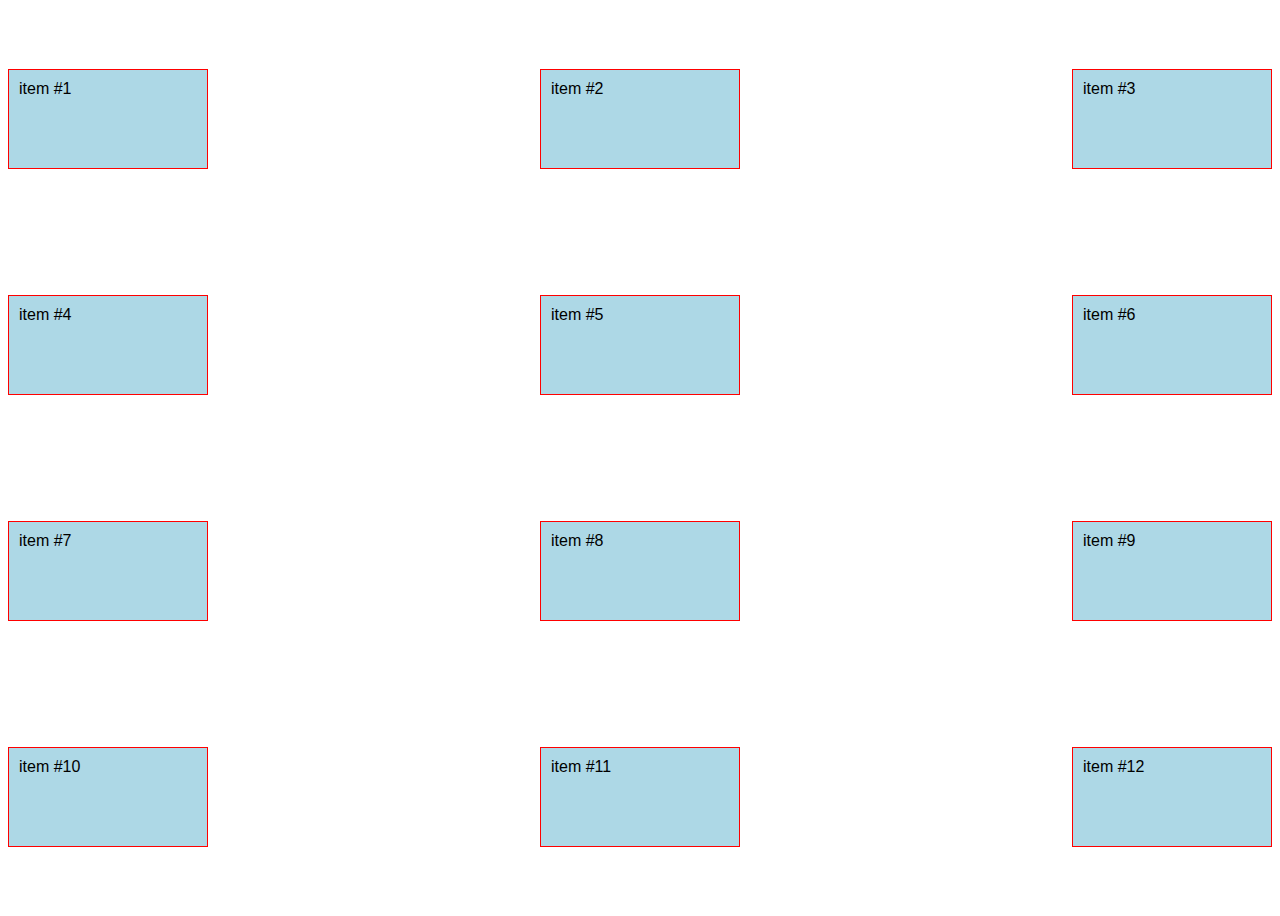
<file: alineando-contenido/index.html>
<!DOCTYPE html>
<html lang="en">

<head>
    <meta charset="UTF-8">
    <meta name="viewport" content="width=device-width, initial-scale=1.0">
    <meta http-equiv="X-UA-Compatible" content="ie=edge">
    <title>Alineacion de contenido</title>
    <style>
        body {
            font-family: Arial;
        }

        .container {
            display: grid;
            grid-gap: 5px;
            height: 100vh;
            grid-template-columns: repeat(3, 200px);
            grid-template-rows: repeat(4, 100px);
            justify-content: space-between;
            /* justify-content: start end center stretch space-around space-between space-evenly; */
            align-content: space-around;
        }

        .item {
            background: lightblue;
            padding: 10px;
            border: 1px solid red;
        }
    </style>
</head>

<body>
    <section class="container">
        <div class="item">item #1</div>
        <div class="item">item #2</div>
        <div class="item">item #3</div>
        <div class="item">item #4</div>
        <div class="item">item #5</div>
        <div class="item">item #6</div>
        <div class="item">item #7</div>
        <div class="item">item #8</div>
        <div class="item">item #9</div>
        <div class="item">item #10</div>
        <div class="item">item #11</div>
        <div class="item">item #12</div>
    </section>
</body>

</html>
</file>
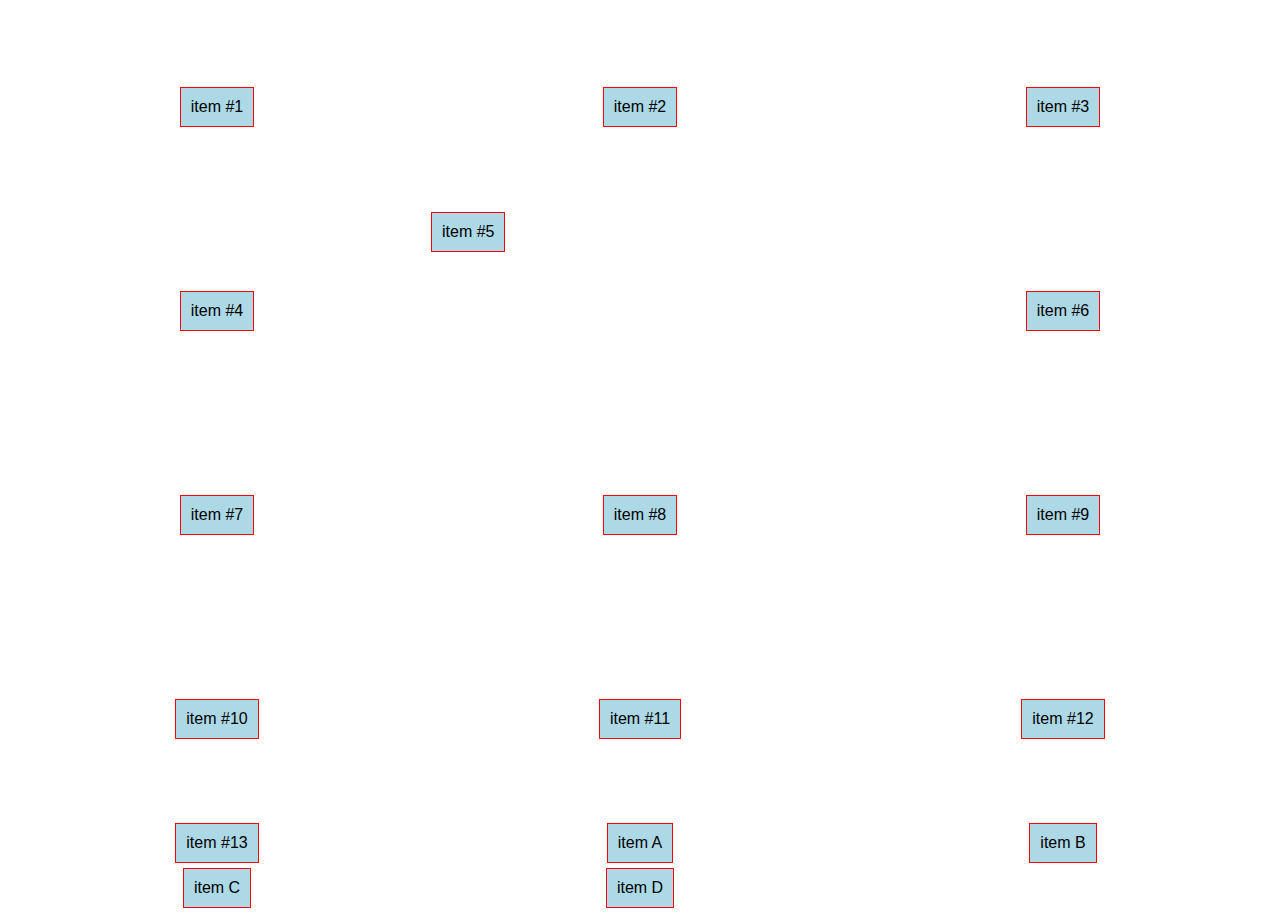
<file: alineando-items/index.html>
<!DOCTYPE html>
<html lang="en">

<head>
    <meta charset="UTF-8">
    <meta name="viewport" content="width=device-width, initial-scale=1.0">
    <meta http-equiv="X-UA-Compatible" content="ie=edge">
    <title>Alineacion de contenido</title>
    <style>
        body {
            font-family: Arial;
        }

        .container {
            display: grid;
            grid-gap: 5px;
            height: 100vh;
            grid-template-columns: repeat(3, 1fr);
            grid-template-rows: repeat(4, 1fr);
            /* justify-items: start end center stretch; 
            align-items: start end center stretch; */
            justify-items: center; 
            align-items: center;
        }

        .item {
            background: lightblue;
            padding: 10px;
            border: 1px solid red;
        }

        .item:nth-of-type(5) {
            /* horizontal */
            align-self: start; 
            /* vertical */
            justify-self: start;
        }
    </style>
</head>

<body>
    <section class="container">
        <div class="item">item #1</div>
        <div class="item">item #2</div>
        <div class="item">item #3</div>
        <div class="item">item #4</div>
        <div class="item">item #5</div>
        <div class="item">item #6</div>
        <div class="item">item #7</div>
        <div class="item">item #8</div>
        <div class="item">item #9</div>
        <div class="item">item #10</div>
        <div class="item">item #11</div>
        <div class="item">item #12</div>
        <div class="item">item #13</div>
        <div class="item">item A</div>
        <div class="item">item B</div>
        <div class="item">item C</div>
        <div class="item">item D</div>
    </section>
</body>

</html>
</file>
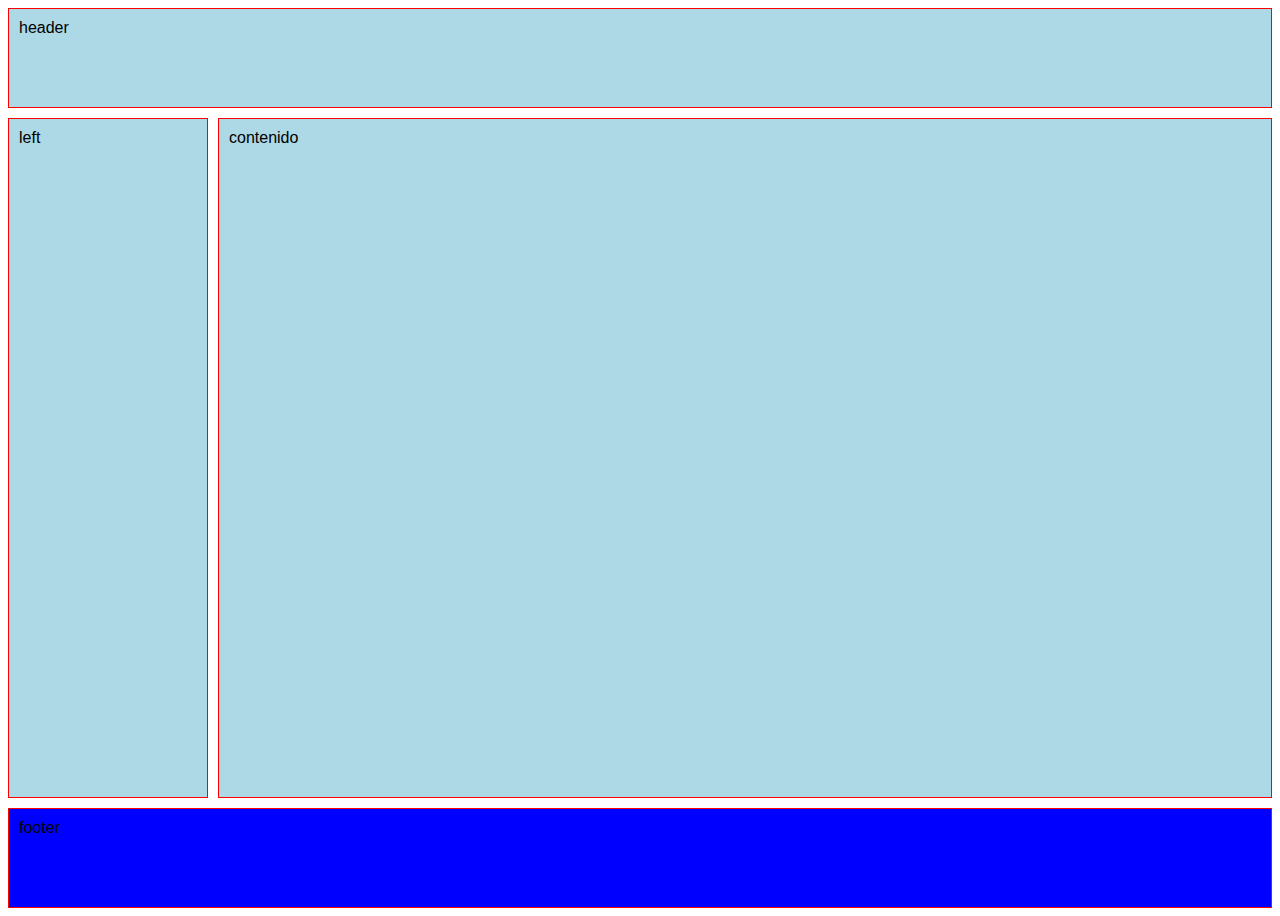
<file: areas/index.html>
<!DOCTYPE html>
<html lang="en">

<head>
    <meta charset="UTF-8">
    <meta name="viewport" content="width=device-width, initial-scale=1.0">
    <meta http-equiv="X-UA-Compatible" content="ie=edge">
    <title>Columnas</title>
    <style>
        body {
            font-family: Arial;
        }

        .container {
            display: grid;
            grid-template: 100px 1fr 100px / 200px 1fr;
            grid-gap: 10px;
            height: 100vh;
            grid-template-areas: "header header"
                "left contenido"
                "footer footer";
        }

        .item {
            background: lightblue;
            padding: 10px;
            border: 1px solid red;
            /* margin-right: 10px;
            margin-bottom: 10px;*/
        }

        .item:nth-of-type(4) {
            background: blue;
            overflow: auto;
            display: grid;
            grid-template: 50px 50px 50px / 200px 200px 200px
        }

        .item .item {
            background: yellow;
        }

        .header {
            grid-area: header;
        }

        .left {
            grid-area: left;
        }

        .contenido {
            grid-area: contenido;
        }

        .footer {grid-area: footer;}
    </style>
</head>

<body>
    <section class="container">
        <div class="item header">header</div>
        <div class="item left">left</div>
        <div class="item contenido">contenido</div>
        <div class="item footer">footer</div>
    </section>
</body>

</html>
</file>
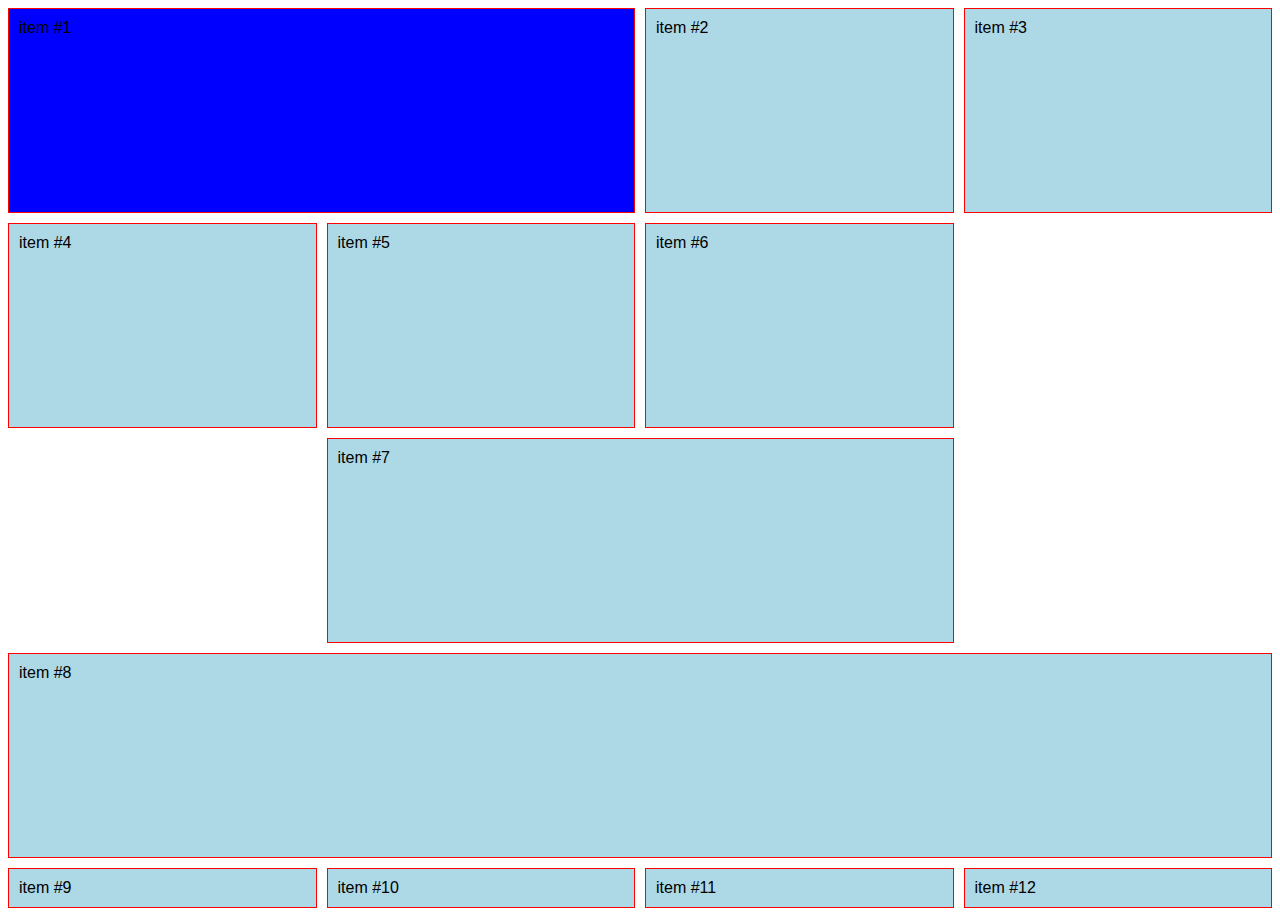
<file: column-size/index.html>
<!DOCTYPE html>
<html lang="en">

<head>
    <meta charset="UTF-8">
    <meta name="viewport" content="width=device-width, initial-scale=1.0">
    <meta http-equiv="X-UA-Compatible" content="ie=edge">
    <title>Tamaño de item en columnas</title>
    <style>
        body {
            font-family: Arial;
        }

        .container {
            display: grid;
            grid-template-columns: repeat(4, 1fr);
            grid-template-rows: repeat(4, 1fr);
            grid-gap: 10px;
            height: 100vh;
        }

        .item {
            background: lightblue;
            padding: 10px;
            border: 1px solid red;
            /* margin-right: 10px;
            margin-bottom: 10px;*/
        }

        .item:nth-of-type(1) {
            background: blue;
            grid-column-start: 1;
            grid-column-end: 3;
        }

        .item:nth-of-type(7) {
            /* grid-column: inicio / fin */
            grid-column: 2 / 4;
        }

        .item:nth-of-type(8) {
            /* grid-column: inicio / fin */
            /*grid-column: 2 / 4;*/
           /* grid-column: 1 / span 3;*/
            grid-column: 1 / -1;
        }

    </style>
</head>

<body>
    <section class="container">
        <div class="item">item #1</div>
        <div class="item">item #2</div>
        <div class="item">item #3</div>
        <div class="item">item #4</div>
        <div class="item">item #5</div>
        <div class="item">item #6</div>
        <div class="item">item #7</div>
        <div class="item">item #8</div>
        <div class="item">item #9</div>
        <div class="item">item #10</div>
        <div class="item">item #11</div>
        <div class="item">item #12</div>
    </section>
</body>

</html>
</file>
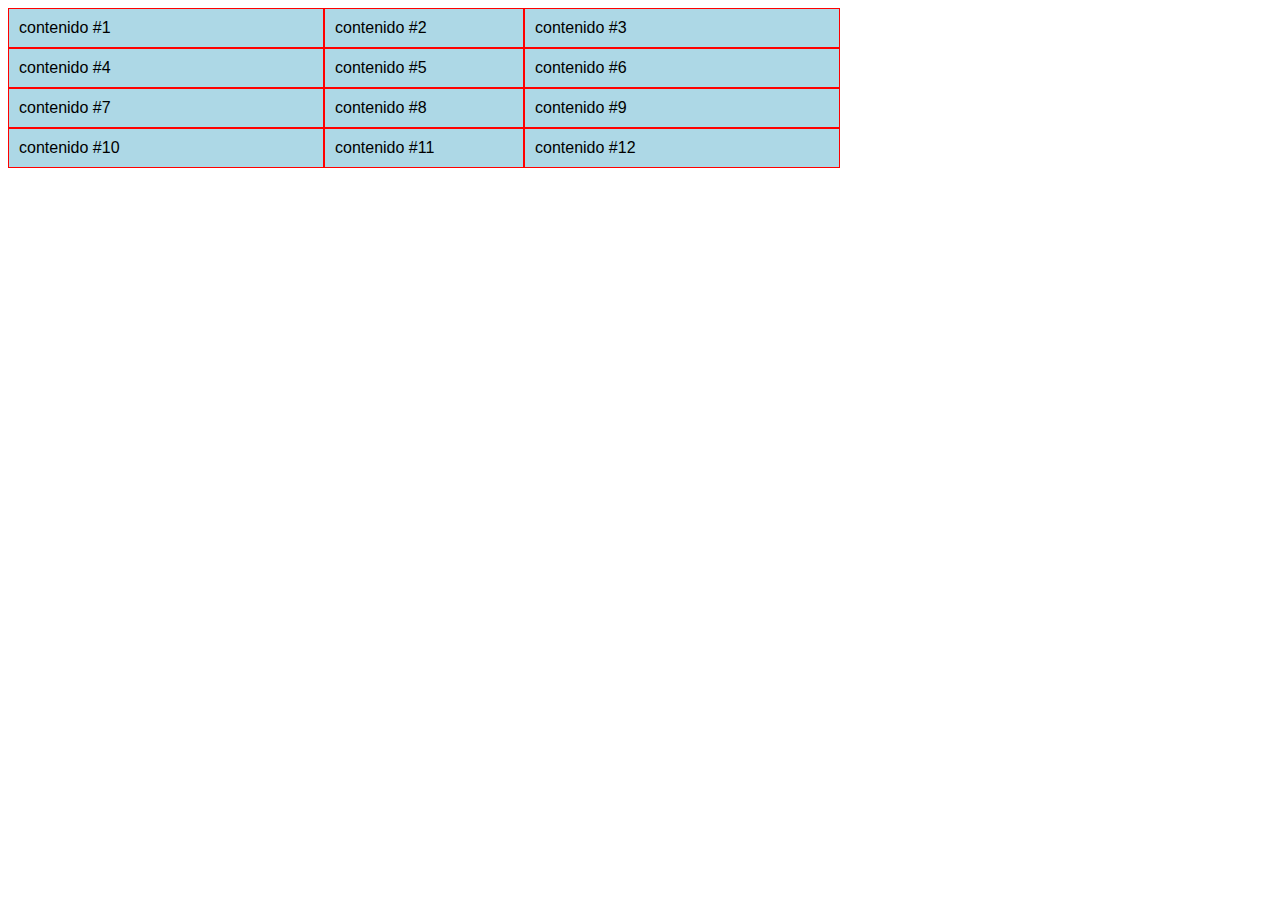
<file: columnas/index.html>
<!DOCTYPE html>
<html lang="en">
<head>
    <meta charset="UTF-8">
    <meta name="viewport" content="width=device-width, initial-scale=1.0">
    <meta http-equiv="X-UA-Compatible" content="ie=edge">
    <title>Columnas</title>
    <style>
        body {
            font-family: Arial;
        }
        .container {
            display: grid;
            grid-template-columns: 25% 200px 25%;
        }
        .item {
            background: lightblue;
            padding: 10px;
            border: 1px solid red;
        }
    </style>
</head>
<body>
    <section class="container">
        <div class="item">contenido #1</div>
        <div class="item">contenido #2</div>
        <div class="item">contenido #3</div>
        <div class="item">contenido #4</div>
        <div class="item">contenido #5</div>
        <div class="item">contenido #6</div>
        <div class="item">contenido #7</div>
        <div class="item">contenido #8</div>
        <div class="item">contenido #9</div>
        <div class="item">contenido #10</div>
        <div class="item">contenido #11</div>
        <div class="item">contenido #12</div>
    </section>
</body>
</html>
</file>
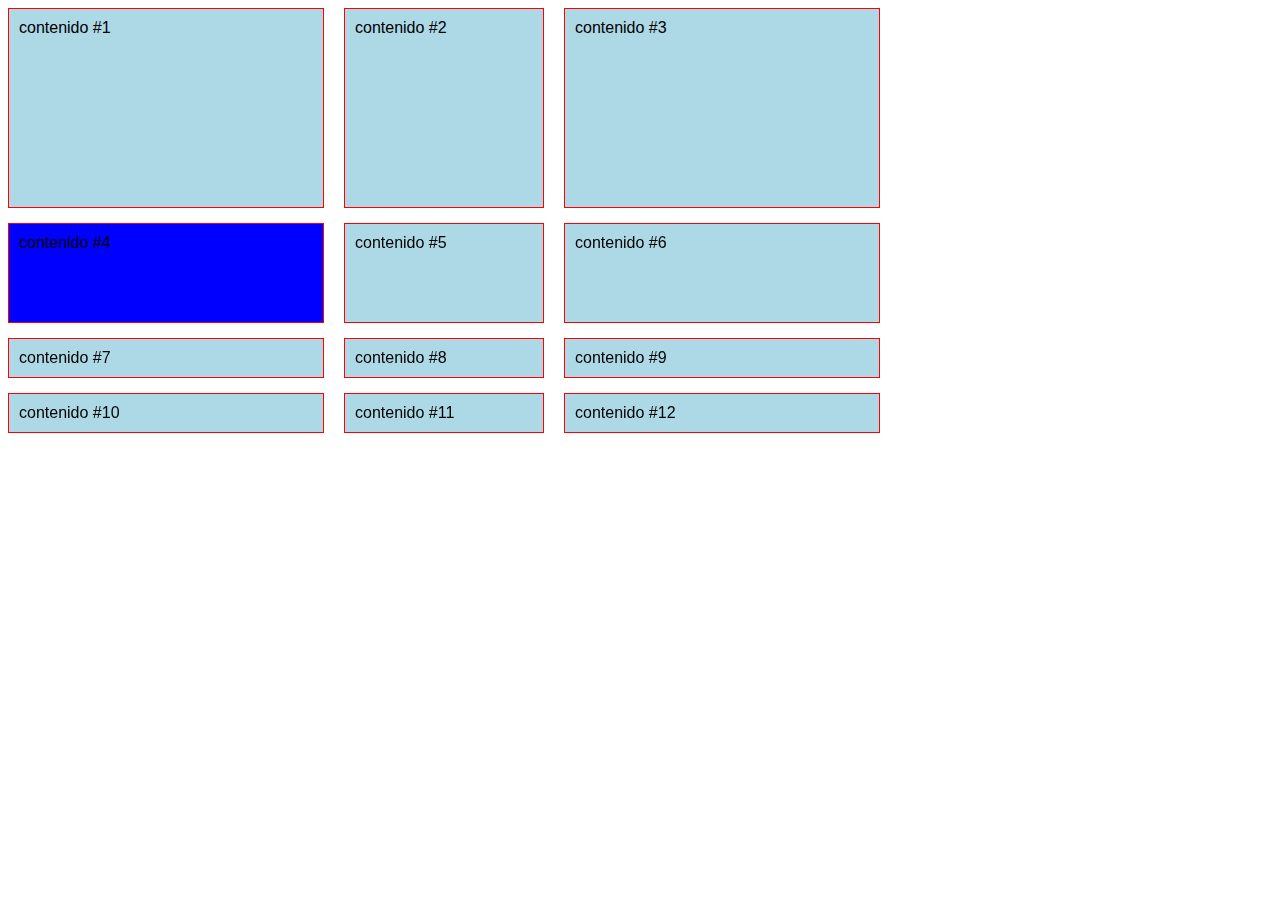
<file: espaciado/index.html>
<!DOCTYPE html>
<html lang="en">
<head>
    <meta charset="UTF-8">
    <meta name="viewport" content="width=device-width, initial-scale=1.0">
    <meta http-equiv="X-UA-Compatible" content="ie=edge">
    <title>Columnas</title>
    <style>
        body {
            font-family: Arial;
        }
        .container {
            display: grid;
            /* grid-template-columns: 25% 200px 25%;
            grid-template-rows: 200px 100px; */
          /*  grid-template: rows / columns; */
          grid-template: 200px 100px / 25% 200px 25%;
          /* grid-column-gap: 30px;
          grid-row-gap: 15px; */
          /* grid-gap:  filas columnas */
          grid-gap: 15px 20px;
        }
        .item {
            background: lightblue;
            padding: 10px;
            border: 1px solid red;
           /* margin-right: 10px;
            margin-bottom: 10px;*/
        }
        .item:nth-of-type(4) {
            background: blue;
            overflow: auto;
            display: grid;
            grid-template: 50px 50px 50px / 200px 200px 200px
        }
        .item .item {
            background: yellow;
        }
    </style>
</head>
<body>
    <section class="container">
        <div class="item">contenido #1</div>
        <div class="item">contenido #2</div>
        <div class="item">contenido #3</div>
        <div class="item">contenido #4</div>
        <div class="item">contenido #5</div>
        <div class="item">contenido #6</div>
        <div class="item">contenido #7</div>
        <div class="item">contenido #8</div>
        <div class="item">contenido #9</div>
        <div class="item">contenido #10</div>
        <div class="item">contenido #11</div>
        <div class="item">contenido #12</div>
    </section>
</body>
</html>
</file>
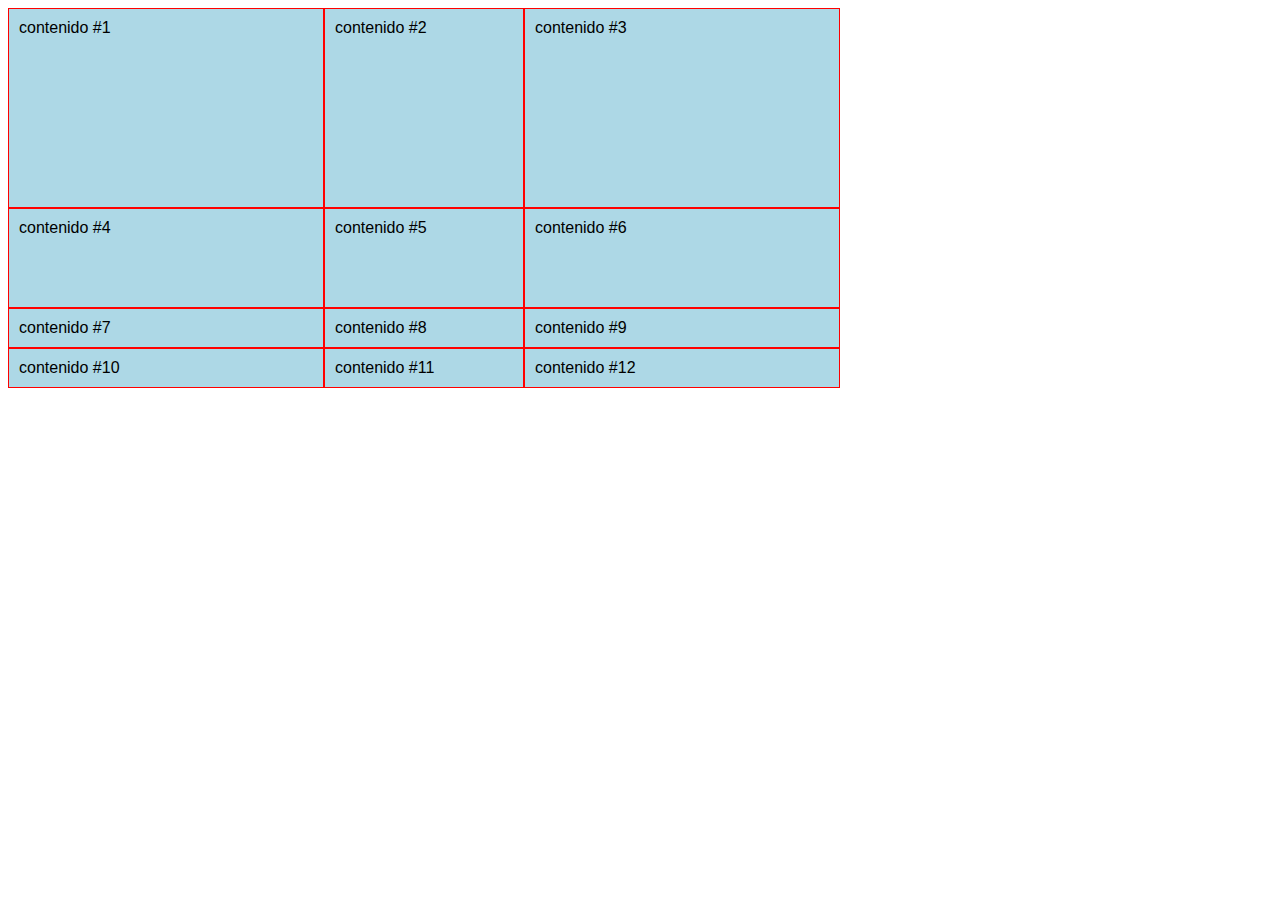
<file: filas/index.html>
<!DOCTYPE html>
<html lang="en">
<head>
    <meta charset="UTF-8">
    <meta name="viewport" content="width=device-width, initial-scale=1.0">
    <meta http-equiv="X-UA-Compatible" content="ie=edge">
    <title>Columnas</title>
    <style>
        body {
            font-family: Arial;
        }
        .container {
            display: grid;
            /* grid-template-columns: 25% 200px 25%;
            grid-template-rows: 200px 100px; */
          /*  grid-template: rows / columns; */
          grid-template: 200px 100px / 25% 200px 25%; 
        }
        .item {
            background: lightblue;
            padding: 10px;
            border: 1px solid red;
        }
    </style>
</head>
<body>
    <section class="container">
        <div class="item">contenido #1</div>
        <div class="item">contenido #2</div>
        <div class="item">contenido #3</div>
        <div class="item">contenido #4</div>
        <div class="item">contenido #5</div>
        <div class="item">contenido #6</div>
        <div class="item">contenido #7</div>
        <div class="item">contenido #8</div>
        <div class="item">contenido #9</div>
        <div class="item">contenido #10</div>
        <div class="item">contenido #11</div>
        <div class="item">contenido #12</div>
    </section>
</body>
</html>
</file>
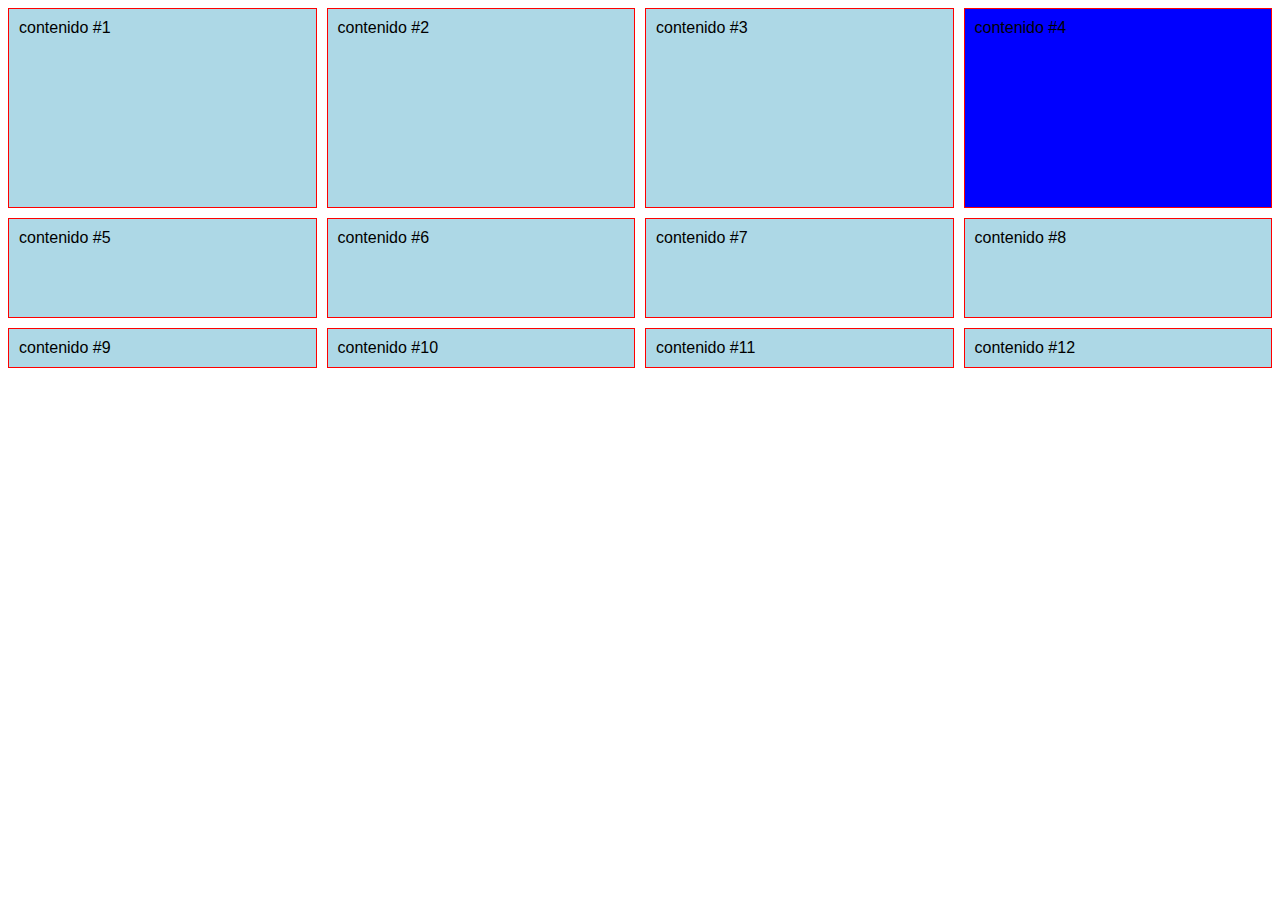
<file: funciones/index.html>
<!DOCTYPE html>
<html lang="en">
<head>
    <meta charset="UTF-8">
    <meta name="viewport" content="width=device-width, initial-scale=1.0">
    <meta http-equiv="X-UA-Compatible" content="ie=edge">
    <title>Columnas</title>
    <style>
        body {
            font-family: Arial;
        }
        .container {
            display: grid;
            /* grid-template-columns: 25% 200px 25%;
            grid-template-rows: 200px 100px; */
          /*  grid-template: rows / columns; */
          /*grid-template: 200px 100px / repeat(4, 1fr);*/
          /*grid-template: 200px 100px / repeat(4, minmax(200px, 1fr));*/
          grid-template: 200px 100px / minmax(200px, 1fr) 1fr 1fr 1fr;
          /* grid-column-gap: 30px;
          grid-row-gap: 15px; */
          /* grid-gap:  filas columnas */
          grid-gap: 10px; /*15px 20px;*/
        }
        .item {
            background: lightblue;
            padding: 10px;
            border: 1px solid red;
           /* margin-right: 10px;
            margin-bottom: 10px;*/
        }
        .item:nth-of-type(4) {
            background: blue;
            overflow: auto;
            display: grid;
            grid-template: 50px 50px 50px / 200px 200px 200px
        }
        .item .item {
            background: yellow;
        }
    </style>
</head>
<body>
    <section class="container">
        <div class="item">contenido #1</div>
        <div class="item">contenido #2</div>
        <div class="item">contenido #3</div>
        <div class="item">contenido #4</div>
        <div class="item">contenido #5</div>
        <div class="item">contenido #6</div>
        <div class="item">contenido #7</div>
        <div class="item">contenido #8</div>
        <div class="item">contenido #9</div>
        <div class="item">contenido #10</div>
        <div class="item">contenido #11</div>
        <div class="item">contenido #12</div>
    </section>
</body>
</html>
</file>
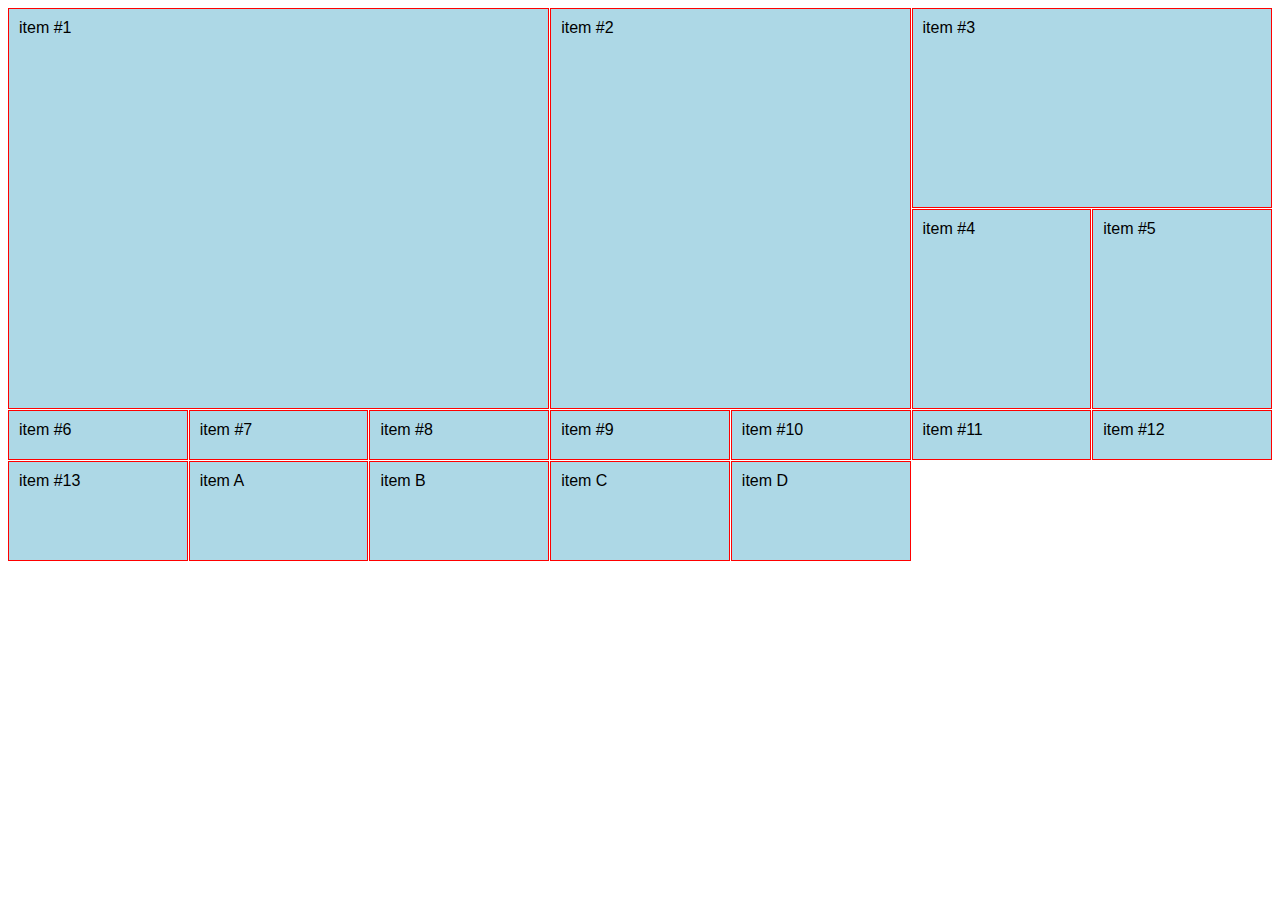
<file: grid-implicito/index.html>
<!DOCTYPE html>
<html lang="en">

<head>
    <meta charset="UTF-8">
    <meta name="viewport" content="width=device-width, initial-scale=1.0">
    <meta http-equiv="X-UA-Compatible" content="ie=edge">
    <title>Tamaño de item en rows</title>
    <style>
        body {
            font-family: Arial;
        }

        .container {
            display: grid;
            grid-template-columns: [inicio] 1fr [linea2] 1fr [linea3] 1fr [destacado-end] 1fr [linea5] 1fr [destacado2-end] 1fr [linea7] 1fr [final];
            grid-template-rows: [inicio] 200px [linea2] 200px [final];
            grid-gap: 1px;
            height: 100vh;
            /* grid-auto-flow: column; */
            /* grid-auto-flow: row; */
            /* grid-auto-columns: 50px 100px; */
            grid-auto-rows: 50px 100px;
        }

        .item {
            background: lightblue;
            padding: 10px;
            border: 1px solid red;
        }

        .item:nth-of-type(1) {
            /* grid-column: 1 / span 3;
            grid-row: 1 / span 2; */
            grid-column: inicio / destacado-end;
            grid-row: inicio / final;
        }

        .item:nth-of-type(2) {
            /* grid-column: 4 / span 2;
            grid-row: 1 / span 2; */
            grid-column: destacado-end / destacado2-end;
            grid-row: inicio / final;
        }
        .item:nth-of-type(3) {
            /* grid-column: 6 / span 2; */
            grid-column: destacado2-end / final;
        }
    </style>
</head>

<body>
    <section class="container">
        <div class="item">item #1</div>
        <div class="item">item #2</div>
        <div class="item">item #3</div>
        <div class="item">item #4</div>
        <div class="item">item #5</div>
        <div class="item">item #6</div>
        <div class="item">item #7</div>
        <div class="item">item #8</div>
        <div class="item">item #9</div>
        <div class="item">item #10</div>
        <div class="item">item #11</div>
        <div class="item">item #12</div>
        <div class="item">item #13</div>
        <div class="item">item A</div>
        <div class="item">item B</div>
        <div class="item">item C</div>
        <div class="item">item D</div>
    </section>
</body>

</html>
</file>
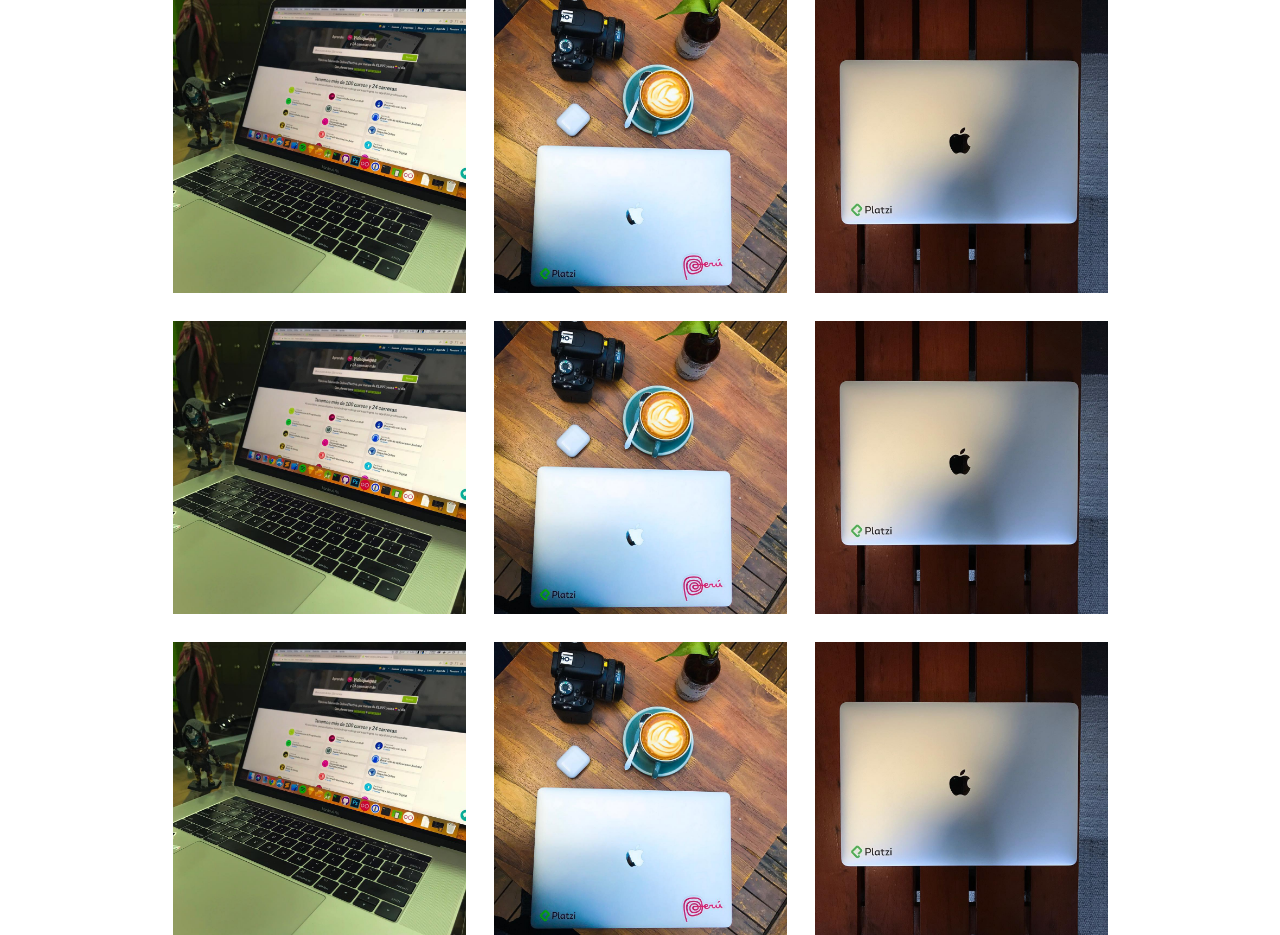
<file: instagram/index.html>
<!DOCTYPE html>
<html lang="en">

<head>
    <meta charset="UTF-8">
    <title>Instagram Layout</title>
    <link rel="stylesheet" type="text/css" href="instagram.css">
</head>

<body>

    <section class="post-list">
        <a href="" class="post">
            <figure class="post-image">
                <img src="compu.jpg" alt="">
            </figure>
            <span class="post-overlay">
                <p>
                    <span class="post-likes">150</span>
                    <span class="post-comments">10</span>
                </p>
            </span>
        </a>
        <a href="" class="post">
            <figure class="post-image">
                <img src="compu2.jpg" alt="">
            </figure>
            <span class="post-overlay">
                <p>
                    <span class="post-likes">150</span>
                    <span class="post-comments">10</span>
                </p>
            </span>
        </a>
        <a href="" class="post">
            <figure class="post-image">
                <img src="compu3.jpg" alt="">
            </figure>
            <span class="post-overlay">
                <p>
                    <span class="post-likes">150</span>
                    <span class="post-comments">10</span>
                </p>
            </span>
        </a>
        <a href="" class="post">
            <figure class="post-image">
                <img src="compu.jpg" alt="">
            </figure>
            <span class="post-overlay">
                <p>
                    <span class="post-likes">150</span>
                    <span class="post-comments">10</span>
                </p>
            </span>
        </a>
        <a href="" class="post">
            <figure class="post-image">
                <img src="compu2.jpg" alt="">
            </figure>
            <span class="post-overlay">
                <p>
                    <span class="post-likes">150</span>
                    <span class="post-comments">10</span>
                </p>
            </span>
        </a>
        <a href="" class="post">
            <figure class="post-image">
                <img src="compu3.jpg" alt="">
            </figure>
            <span class="post-overlay">
                <p>
                    <span class="post-likes">150</span>
                    <span class="post-comments">10</span>
                </p>
            </span>
        </a>
        <a href="" class="post">
            <figure class="post-image">
                <img src="compu.jpg" alt="">
            </figure>
            <span class="post-overlay">
                <p>
                    <span class="post-likes">150</span>
                    <span class="post-comments">10</span>
                </p>
            </span>
        </a>
        <a href="" class="post">
            <figure class="post-image">
                <img src="compu2.jpg" alt="">
            </figure>
            <span class="post-overlay">
                <p>
                    <span class="post-likes">150</span>
                    <span class="post-comments">10</span>
                </p>
            </span>
        </a>
        <a href="" class="post">
            <figure class="post-image">
                <img src="compu3.jpg" alt="">
            </figure>
            <span class="post-overlay">
                <p>
                    <span class="post-likes">150</span>
                    <span class="post-comments">10</span>
                </p>
            </span>
        </a>
    </section>

</body>

</html>
</file>
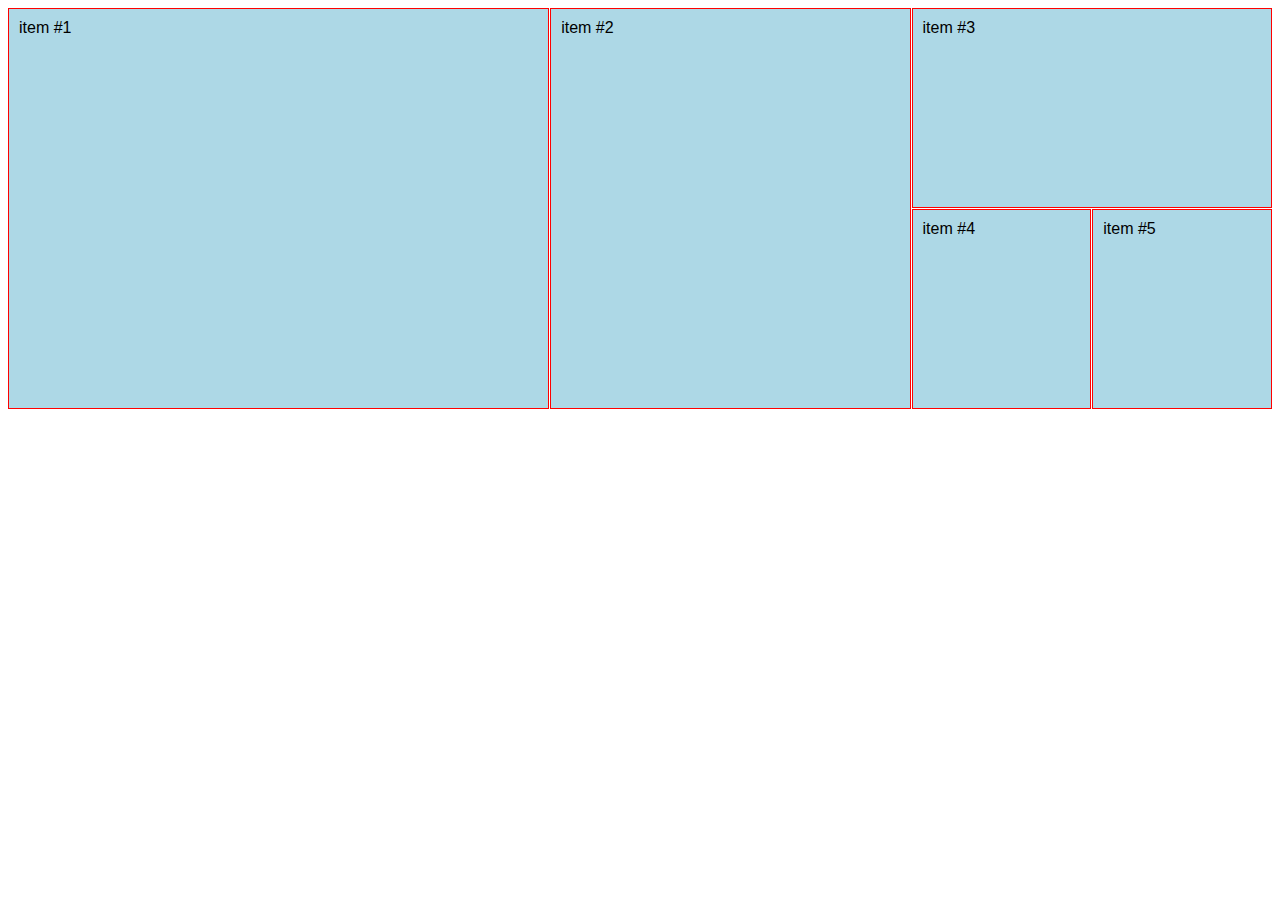
<file: nombre-lineas/index.html>
<!DOCTYPE html>
<html lang="en">

<head>
    <meta charset="UTF-8">
    <meta name="viewport" content="width=device-width, initial-scale=1.0">
    <meta http-equiv="X-UA-Compatible" content="ie=edge">
    <title>Tamaño de item en rows</title>
    <style>
        body {
            font-family: Arial;
        }

        .container {
            display: grid;
            grid-template-columns: [inicio] 1fr [linea2] 1fr [linea3] 1fr [destacado-end] 1fr [linea5] 1fr [destacado2-end] 1fr [linea7] 1fr [final];
            grid-template-rows: [inicio] 200px [linea2] 200px [final];
            grid-gap: 1px;
            height: 100vh;
        }

        .item {
            background: lightblue;
            padding: 10px;
            border: 1px solid red;
        }

        .item:nth-of-type(1) {
            /* grid-column: 1 / span 3;
            grid-row: 1 / span 2; */
            grid-column: inicio / destacado-end;
            grid-row: inicio / final;
        }

        .item:nth-of-type(2) {
            /* grid-column: 4 / span 2;
            grid-row: 1 / span 2; */
            grid-column: destacado-end / destacado2-end;
            grid-row: inicio / final;
        }
        .item:nth-of-type(3) {
            /* grid-column: 6 / span 2; */
            grid-column: destacado2-end / final;
        }
    </style>
</head>

<body>
    <section class="container">
        <div class="item">item #1</div>
        <div class="item">item #2</div>
        <div class="item">item #3</div>
        <div class="item">item #4</div>
        <div class="item">item #5</div>
    </section>
</body>

</html>
</file>
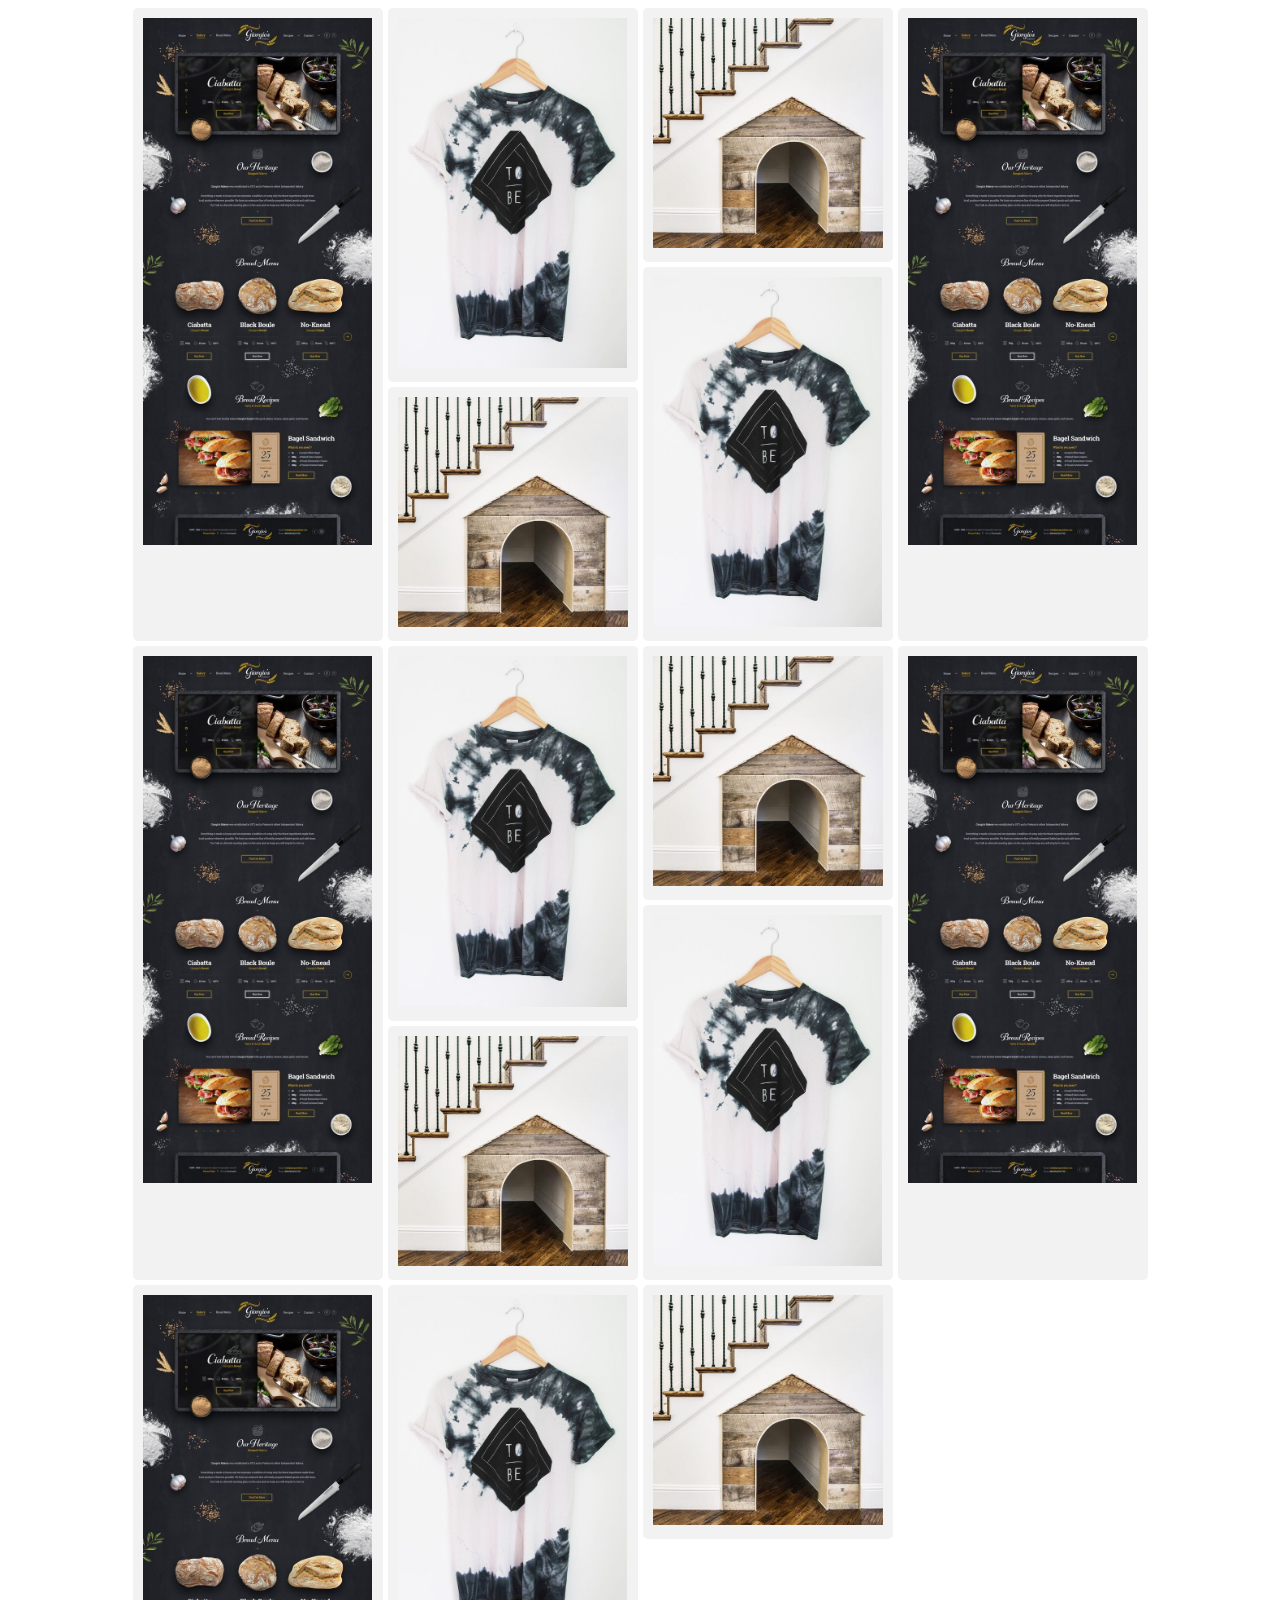
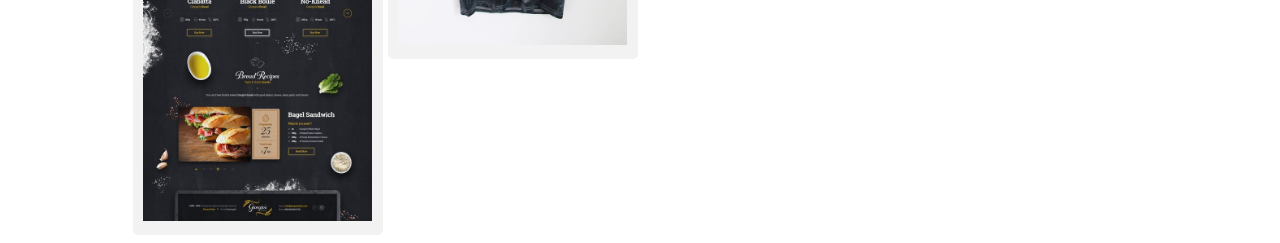
<file: pinterest/index.html>
<!DOCTYPE html>
<html lang="en">

<head>
    <meta charset="UTF-8">
    <meta name="viewport" content="width=device-width, initial-scale=1.0">
    <meta http-equiv="X-UA-Compatible" content="ie=edge">
    <title>Pinterest Layout</title>
    <link rel="stylesheet" type="text/css" href="pinterest.css">
</head>

<body>
    <div class="container">
        <div class="item level-1">
            <img src="landing.jpg" alt="">
        </div>
        <div class="item level-2">
            <img src="tshirt.jpg" alt="">
        </div>
        <div class="item level-3">
            <img src="house.jpg" alt="">
        </div>
        <div class="item level-1">
            <img src="landing.jpg" alt="">
        </div>
        <div class="item level-2">
            <img src="tshirt.jpg" alt="">
        </div>
        <div class="item level-3">
            <img src="house.jpg" alt="">
        </div>
        <div class="item level-1">
            <img src="landing.jpg" alt="">
        </div>
        <div class="item level-2">
            <img src="tshirt.jpg" alt="">
        </div>
        <div class="item level-3">
            <img src="house.jpg" alt="">
        </div>
        <div class="item level-1">
            <img src="landing.jpg" alt="">
        </div>
        <div class="item level-2">
            <img src="tshirt.jpg" alt="">
        </div>
        <div class="item level-3">
            <img src="house.jpg" alt="">
        </div>
        <div class="item level-1">
            <img src="landing.jpg" alt="">
        </div>
        <div class="item level-2">
            <img src="tshirt.jpg" alt="">
        </div>
        <div class="item level-3">
            <img src="house.jpg" alt="">
        </div>
    </div>
</body>

</html>
</file>
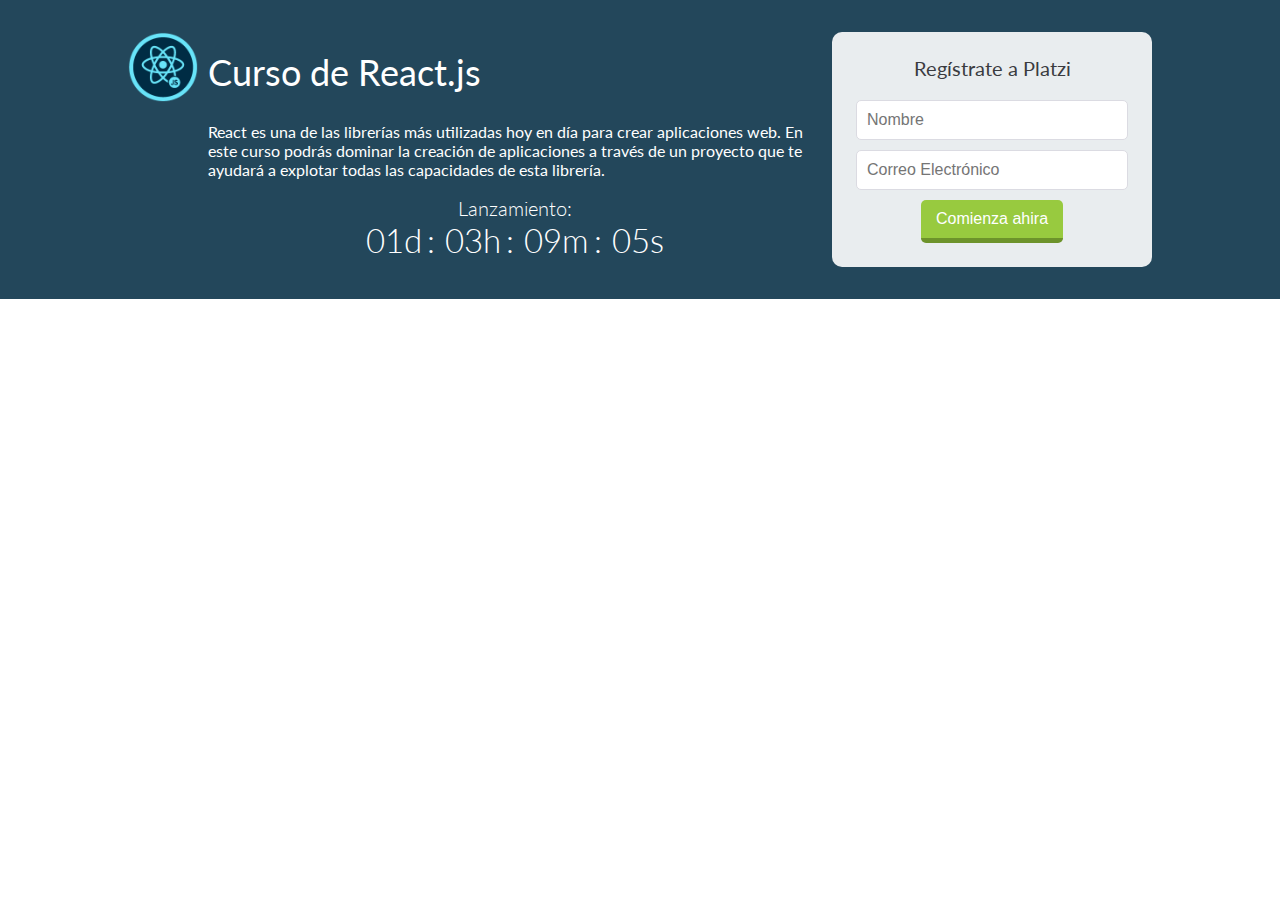
<file: platzi-landing/index.html>
<!DOCTYPE html>
<html lang="en">
<head>
  <meta charset="UTF-8">
  <title>Platzi</title>
  <link href="https://fonts.googleapis.com/css?family=Lato:300,400,700" rel="stylesheet">
  <style>
    body {
      font-family: 'Lato', sans-serif;
      margin: 0;
    }
    .hero {
      background: #23475b;
      color: white;
      padding: 32px 15px;
      display: grid;
      grid-template-columns: minmax(auto, 1024px);
      justify-content: center;
    }
    .hero-container {
      display: grid;
      grid-template-columns: 70px 1fr 320px;
      grid-template-areas: "badge title form"
                           ". description form"
                           ". countdown form";
      grid-gap: 10px;
    }
    .badge {
      grid-area: badge;
    }
    .badge img {
      max-width: 70px;
    }
    .title {
      grid-area: title;
      font-size: 36px;
      font-weight: normal;
      margin: 0;
      display: flex;
      align-items: center;
    }
    .form {
      grid-area: form;
      text-align: center;
      background: rgba(255, 255, 255, .9);
      padding: 1.5em;
      border-radius: 10px;
    }
    .form input {
      width: 100%;
      padding: 10px;
      font-size: 16px;
      border: 1px solid #dbdbe2;
      border-radius: 5px;
      box-sizing: border-box;
      margin-bottom: 10px
    }
    .form p {
      font-size: 20px;
      color: #3a3b3f;
      margin-bottom: 1em;
    }
    .form button {
      background: #98ca3f;
      color: white;
      padding: 10px 15px;
      border-radius: 5px;
      border: none;
      font-size: 16px;
      border-bottom: 5px solid #6d932b;
      display: inline-block;
    }
    .countdown {
      grid-area: countdown;
    }
    .countdown p {
      font-size: 20px;
      text-align: center;
      font-weight: 300;
    }
    .countdown span {
      font-size: 33px;
    }
    .countdown span:after {
      content: ":";
      display: inline-block;
      margin: 0 5px;
    }

    .countdown span:last-child:after {
      display: none;
    }
    p {
      margin: 0;
    }
    .description {
      grid-area: description;
    }

    @media screen and (max-width: 768px) {
      .hero-container {
        grid-template-columns: 70px 1fr;
        grid-template-areas: "badge title"
                             "description description"
                             "form form"
                             "countdown countdown";
      }
    }
  </style>
</head>
<body>
  <div class="hero">
    <div class="hero-container">
      <div class="badge">
        <img src="badge.png" alt="">
      </div>
      <h1 class="title">
        Curso de React.js
      </h1>
      <div class="description">
        <p>React es una de las librerías más utilizadas hoy en día para crear aplicaciones web. En este curso podrás dominar la creación de aplicaciones a través de un proyecto que te ayudará a explotar todas las capacidades de esta librería.</p>
      </div>
      <form action="" class="form">
        <p>Regístrate a Platzi</p>
        <input type="text" placeholder="Nombre">
        <input type="email" placeholder="Correo Electrónico">
        <button type="submit">Comienza ahira</button>
      </form>
      <div class="countdown">
        <p>Lanzamiento:</p>
        <p>
          <span>01d</span>
          <span>03h</span>
          <span>09m</span>
          <span>05s</span>
        </p>
      </div>
    </div>
  </div>
</body>
</html>
</file>
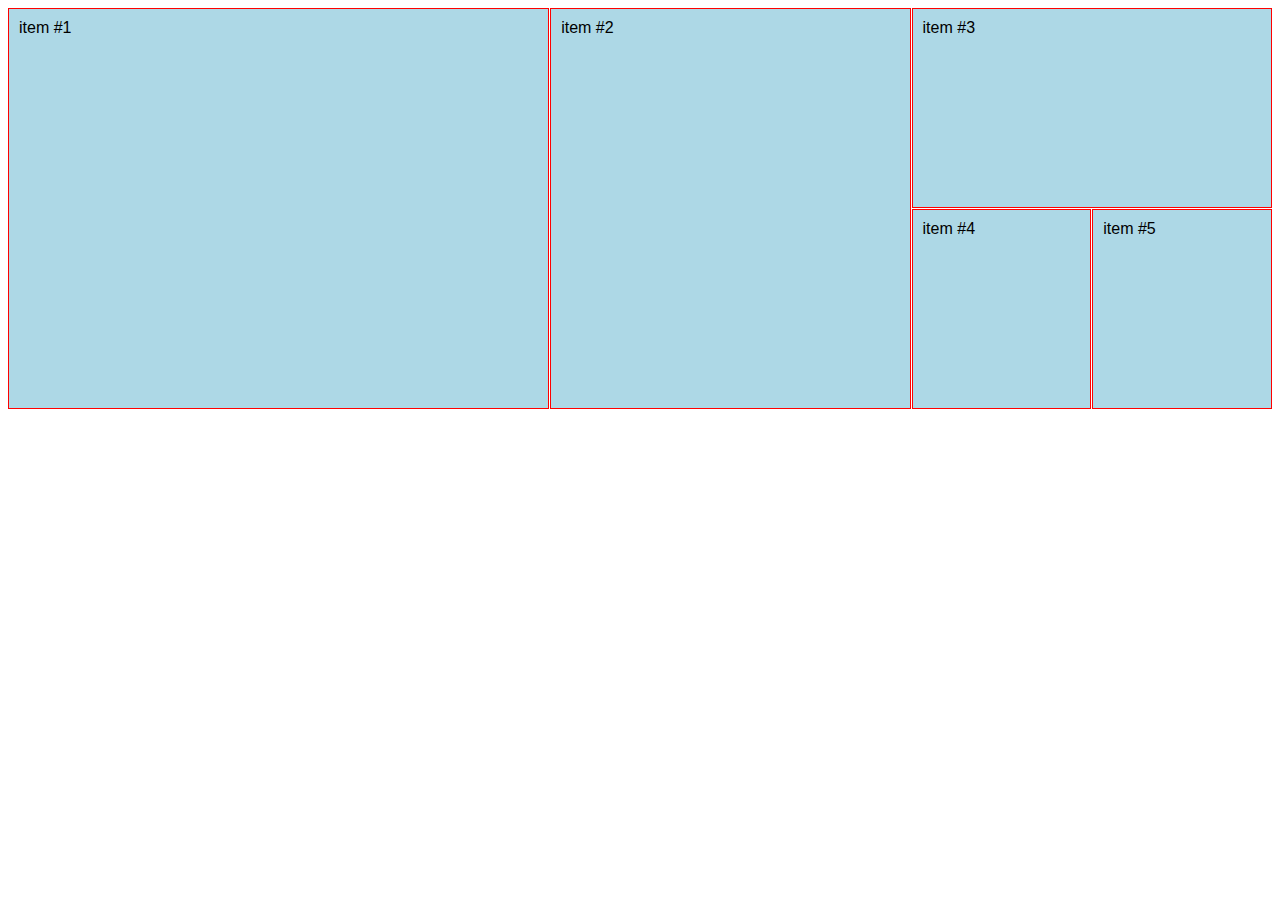
<file: row-size/index.html>
<!DOCTYPE html>
<html lang="en">

<head>
    <meta charset="UTF-8">
    <meta name="viewport" content="width=device-width, initial-scale=1.0">
    <meta http-equiv="X-UA-Compatible" content="ie=edge">
    <title>Tamaño de item en rows</title>
    <style>
        body {
            font-family: Arial;
        }

        .container {
            display: grid;
            grid-template-columns: repeat(7, 1fr);
            grid-template-rows: repeat(2, 200px);
            grid-gap: 1px;
            height: 100vh;
        }

        .item {
            background: lightblue;
            padding: 10px;
            border: 1px solid red;
            /* margin-right: 10px;
            margin-bottom: 10px;*/
        }

        .item:nth-of-type(1) {
            grid-column: 1 / span 3;
            grid-row: 1 / span 2;
        }

        .item:nth-of-type(2) {
            grid-column: 4 / span 2;
            grid-row: 1 / span 2;
        }
        .item:nth-of-type(3) {
            grid-column: 6 / span 2;
        }
    </style>
</head>

<body>
    <section class="container">
        <div class="item">item #1</div>
        <div class="item">item #2</div>
        <div class="item">item #3</div>
        <div class="item">item #4</div>
        <div class="item">item #5</div>
    </section>
</body>

</html>
</file>
<file: instagram/instagram.css>
@import url("https://fonts.googleapis.com/css?family=Ubuntu&display=swap");

body {
  margin: 0;
  font-family: "Ubuntu", sans-serif;
}
.post-list {
  display: grid;
  grid-template-columns: repeat(3, minmax(100px, 293px));
  justify-content: center;
  grid-gap: 28px;
}
.post {
  cursor: pointer;
  position: relative;
  display: block;
}
.post-image {
  margin: 0;
}
.post-image img {
  width: 100%;
  vertical-align: top;
}
.post-overlay {
  background: rgba(0, 0, 0, .4);
  position: absolute;
  left: 0;
  right: 0;
  bottom: 0;
  top: 0;
  display: none;
  align-items: center;
  justify-content: center;
  color: white;
  text-align: center;
}

.post:hover .post-overlay {
  display: flex;
}

.post-likes,
.post-comments {
  width: 80px;
  margin: 5px;
  font-weight: bold;
  text-align: center;
  display: inline-block;
}

@media screen and (max-width: 768px) {
  .post-list {
    grid-gap: 3px;
  }
}
</file>
<file: pinterest/pinterest.css>
.container {
    display: grid;
    grid-template-columns: repeat(auto-fill, 250px);
    grid-gap: 5px;
    justify-content: center;
  }
  .item {
    border-radius: 5px;
    padding: 10px;
    background: #f2f2f2;
  }

  .item img {
    max-width: 100%
  }
  .level-1 {
    grid-row-end: span 3;
  }

  .level-2 {
    grid-row-end: span 2;
  }
  .level-3 {
    grid-row-end: span 1;
  }
</file>
